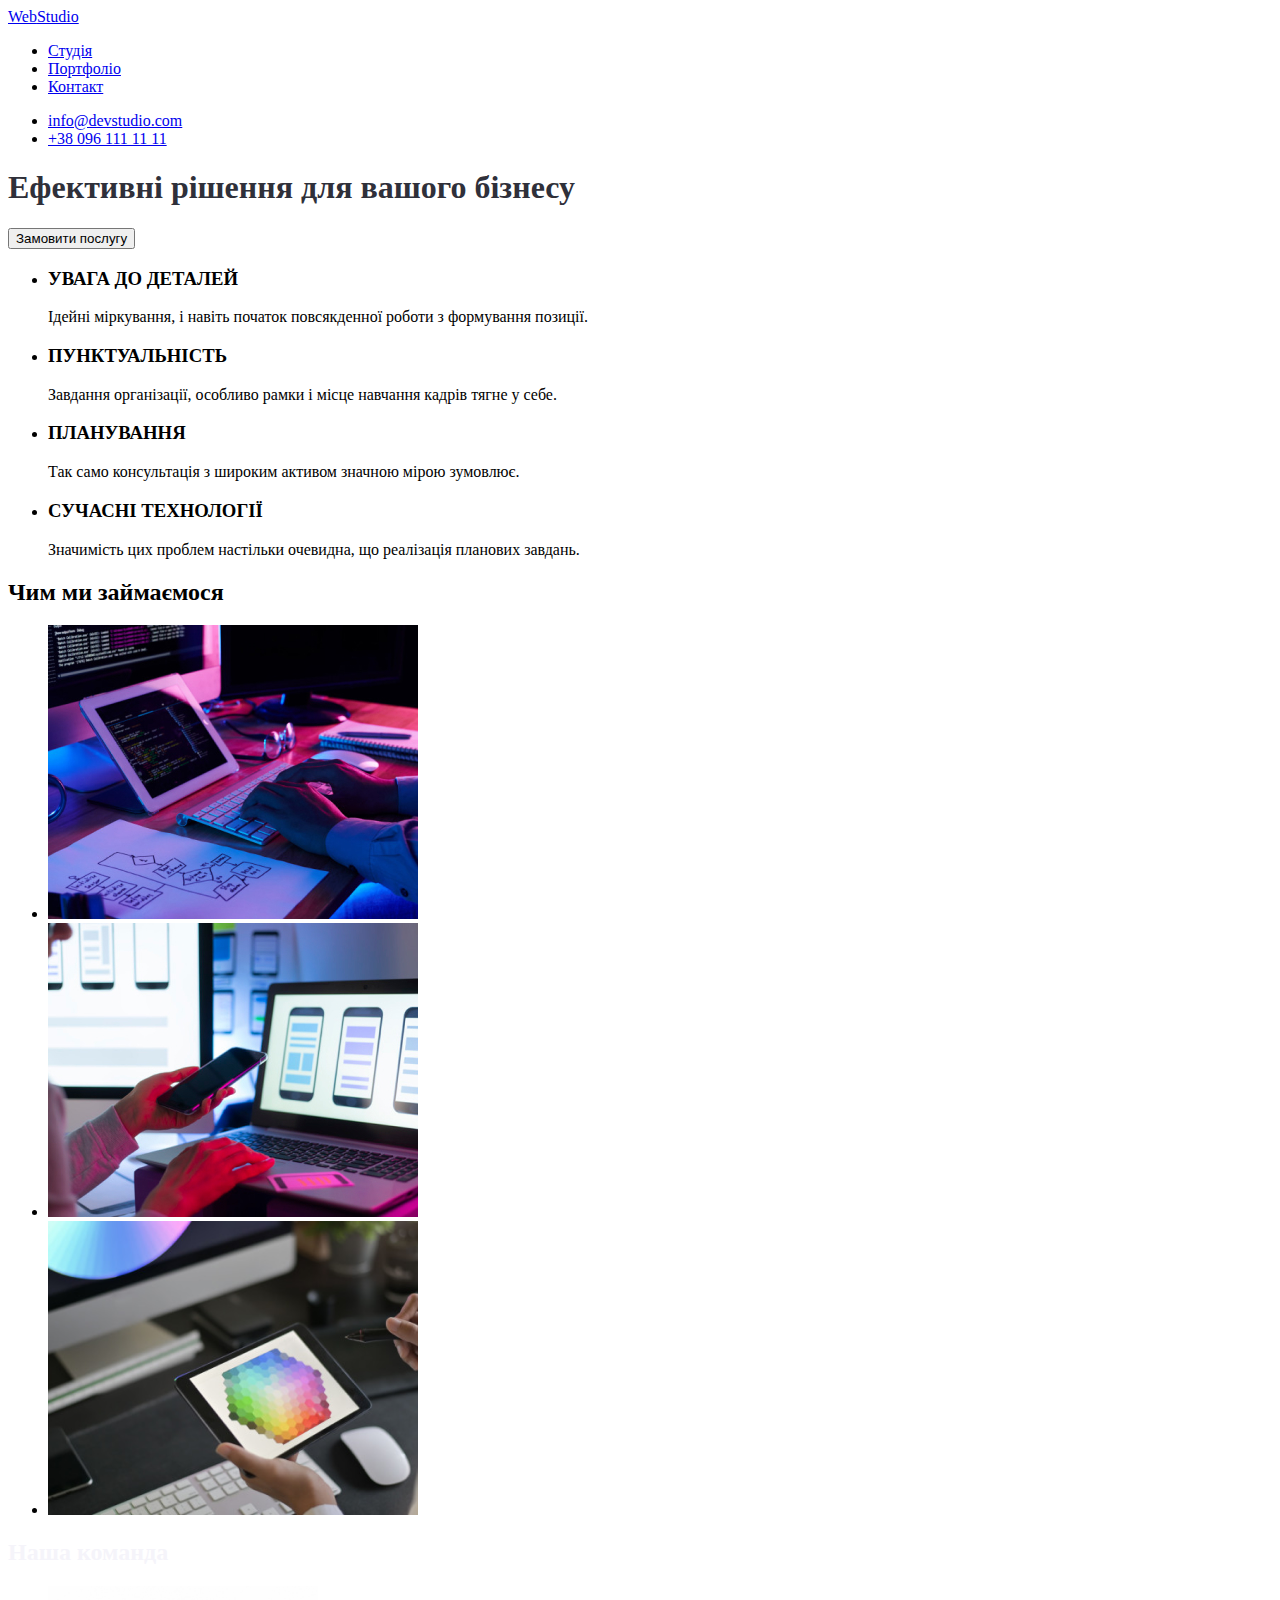
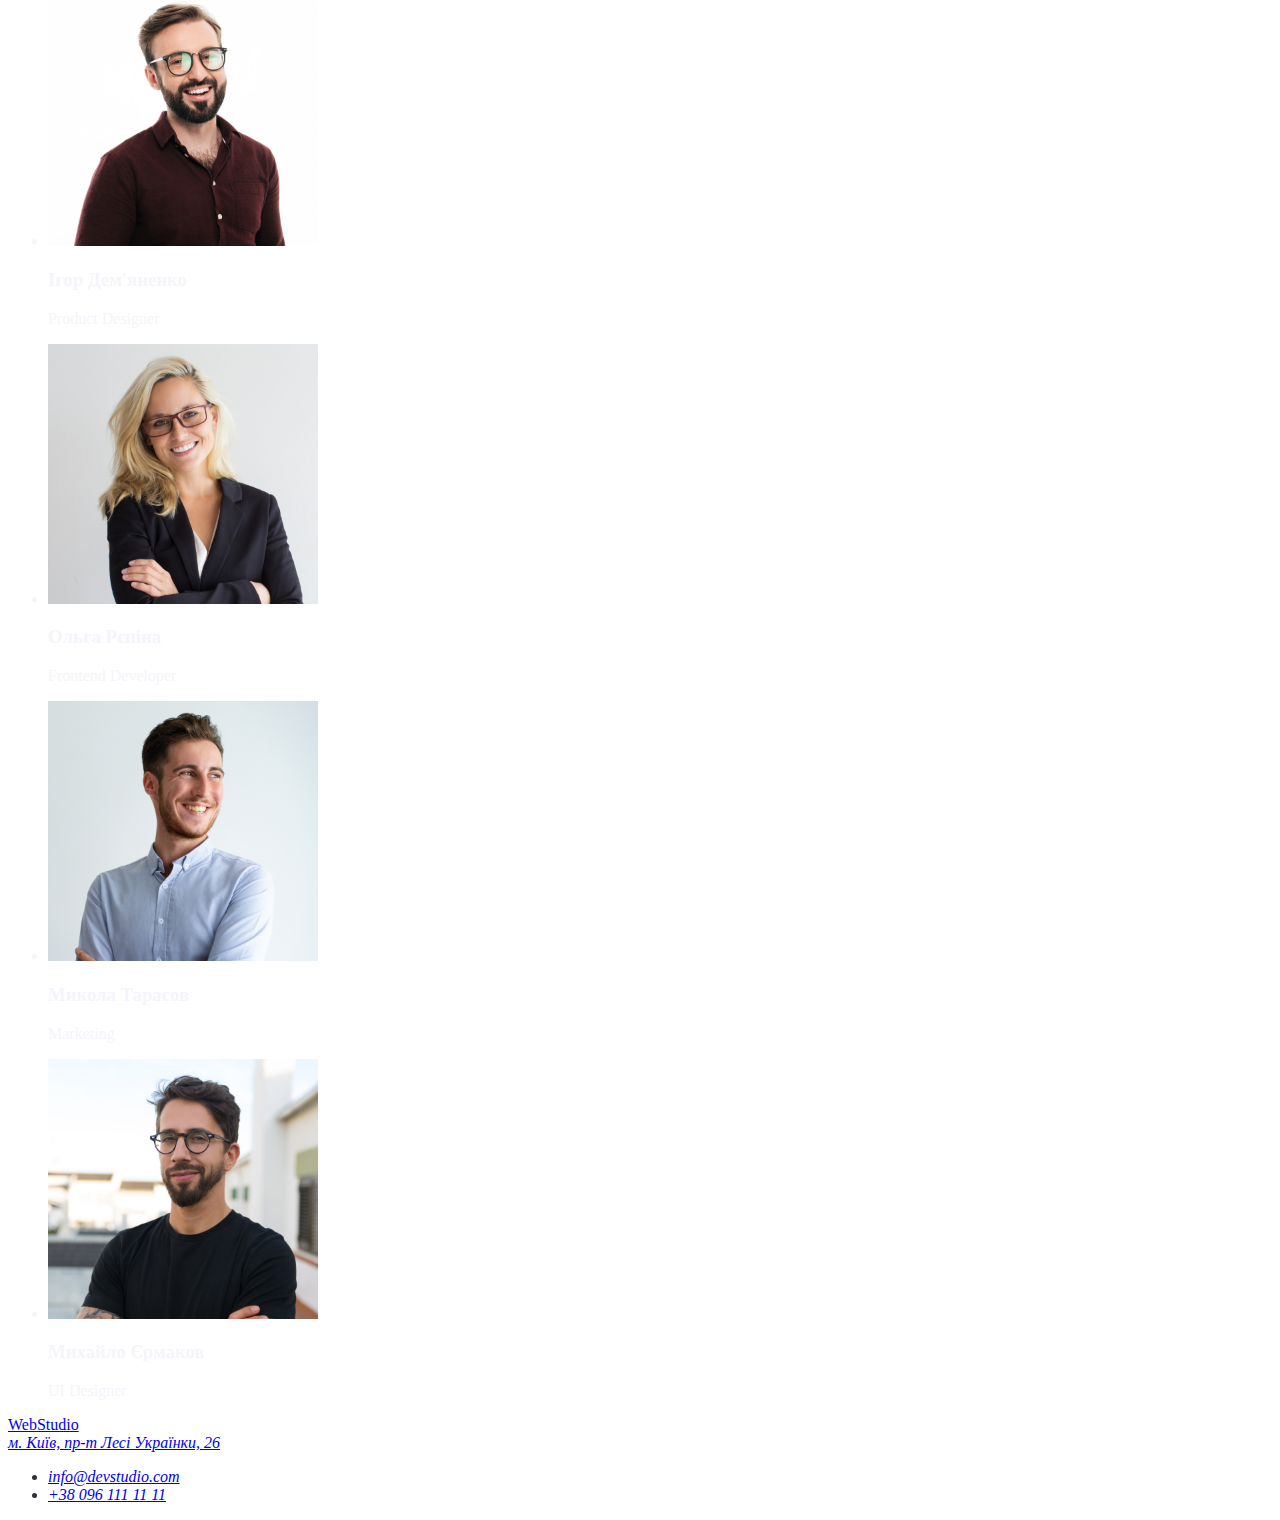
<file: index.html>
<!DOCTYPE html>
<html lang="en">
<head>
    <meta charset="UTF-8">
    <meta name="viewport" content="width=device-width, initial-scale=1.0">
    <title>Дз-9</title>
    <link rel="preconnect" href="https://fonts.googleapis.com" />
    <link rel="preconnect" href="https://fonts.gstatic.com" crossorigin />
    <link
      href="https://fonts.googleapis.com/css2?family=Raleway:ital,wght@0,100..900;1,100..900&family=Roboto:ital,wght@0,100;0,300;0,400;0,500;0,700;0,900;1,100;1,300;1,400;1,500;1,700;1,900&display=swap"
      rel="stylesheet">
    <link rel="stylesheet" href="./css/style.css">
</head>
<body>
    <body>
        <header class="header">
          <a href="./index.html"
            ><span>Web</span>Studio</a>
          <nav>
            <ul>
              <li>
                <a href="./index.html" >Студія</a>
              </li>
              <li >
                <a href="#">Портфоліо</a>
              </li>
              <li><a href="#">Контакт</a></li>
            </ul>
          </nav>
          <ul>
            <li>
              <a href="mailto:info@devstudio.com">info@devstudio.com</a>
            </li>
            <li>
              <a href="tel:+380961111111">+38 096 111 11 11</a>
            </li>
          </ul>
        </header>
    
        <main>
            <section class="hero">
            <h1>Ефективні рішення для вашого бізнесу</h1>
            <button type="button">Замовити послугу</button>
          </section>
          <section>
            <ul>
              <li>
                <h3>УВАГА ДО ДЕТАЛЕЙ</h3>
                <p>
                  Ідейні міркування, і навіть початок повсякденної роботи з
                  формування позиції.
                </p>
              </li>
    
              <li>
                <h3>ПУНКТУАЛЬНІСТЬ</h3>
                <p>
                  Завдання організації, особливо рамки і місце навчання кадрів тягне
                  у себе.
                </p>
              </li>
    
              <li>
                <h3>ПЛАНУВАННЯ</h3>
                <p>
                  Так само консультація з широким активом значною мірою зумовлює.
                </p>
              </li>
              <li>
                <h3>СУЧАСНІ ТЕХНОЛОГІЇ</h3>
                <p>
                  Значимість цих проблем настільки очевидна, що реалізація планових
                  завдань.
                </p>
              </li>
            </ul>
          </section>
          <section>
            <h2>Чим ми займаємося</h2>
            <ul>
              <li>
                <img src="./img/planchet.jpg" alt="comp" width="370px"/>
              </li>
              <li>
                <img src="./img/noytbyk.jpg" alt="tel" width="370px"/>
              </li>
              <li>
                <img src="./img/planchet2.png" alt="colors" width="370px"/>
              </li>
            </ul>
          </section>
          <section class="team">
            <h2>Наша команда</h2>
            <ul>
              <li>
                <img src="./img/igor.jpg" alt="men1" width="270px"/>
                <h3>Ігор Дем'яненко</h3>
                <p>Product Designer</p>
              </li>
              <li>
                <img src="./img/oliga.jpg" alt="women1" width="270px"/>
                <h3>Ольга Рєпіна</h3>
                <p>Frontend Developer</p>
              </li>
              <li>
                <img src="./img/mukola.jpg" alt="men2" width="270px"/>
                <h3>Микола Тарасов</h3>
                <p>Marketing</p>
              </li>
              <li>
                <img src="./img/misha.jpg" alt="men3" width="270px"/>
                <h3>Михайло Єрмаков</h3>
                <p>UI Designer</p>
              </li>
            </ul>
          </section>
        </main>
        <footer class="link">
          <a href="./index.html"><span >Web</span>Studio</a>
          <address >
            <a href="https://www.google.com/maps/dir/49.2307466,28.3990018/%D0%B1%D1%83%D0%BB%D1%8C%D0%B2%D0%B0%D1%80+%D0%9B%D0%B5%D1%81%D1%96+%D0%A3%D0%BA%D1%80%D0%B0%D1%97%D0%BD%D0%BA%D0%B8,+26,+%D0%9A%D0%B8%D1%97%D0%B2,+%D0%A3%D0%BA%D1%80%D0%B0%D1%97%D0%BD%D0%B0,+02000/@49.8346986,28.1557272,8z/data=!3m1!4b1!4m9!4m8!1m1!4e1!1m5!1m1!1s0x40d4cf0e033ecbe9:0x57a4dffefec77da0!2m2!1d30.5383858!2d50.4265807?entry=ttu">
              м. Київ, пр-т Лесі Українки, 26</a>
            <ul>
              <li>
                <a href="mailto: info@devstudio.com">info@devstudio.com</a>
              </li>
              <li>
                <a href="tel: +380961111111">+38 096 111 11 11</a
                >
              </li>
            </ul>
          </address>
        </footer>
</body>
</html>
</file>
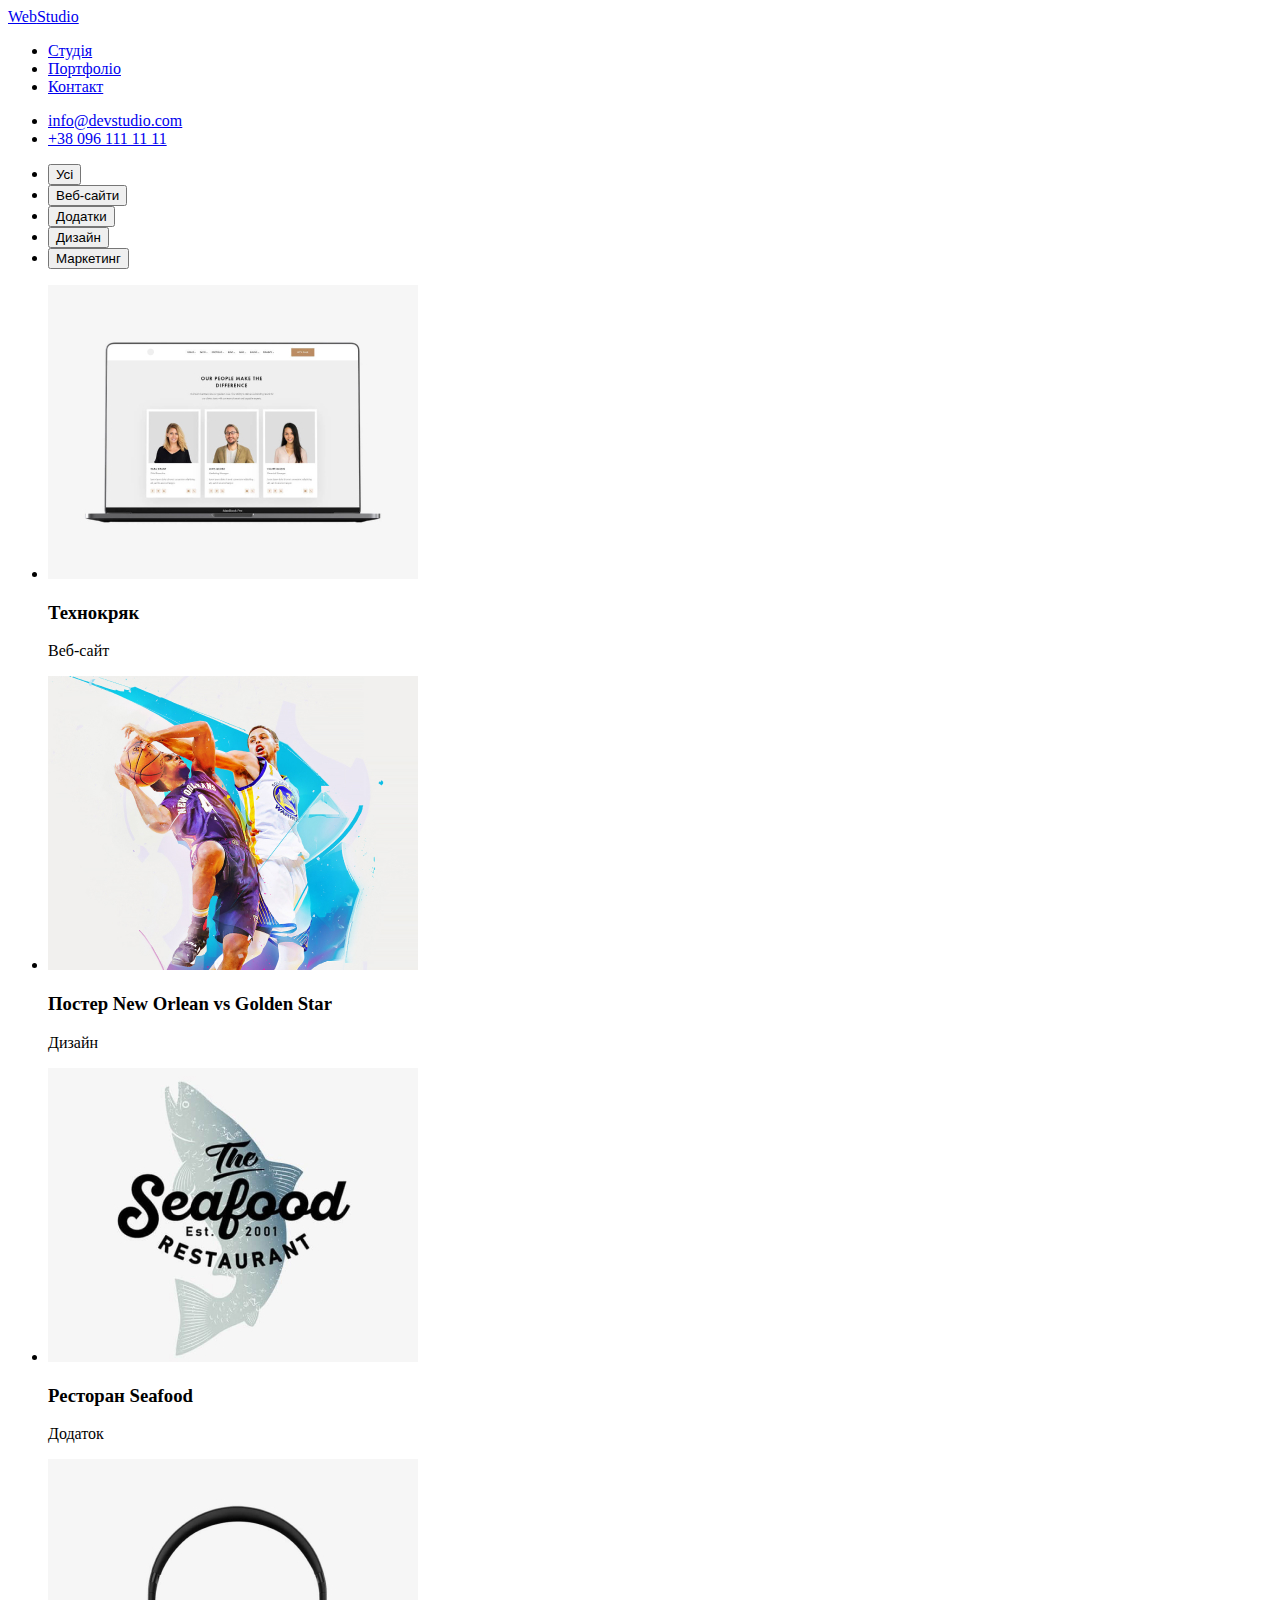
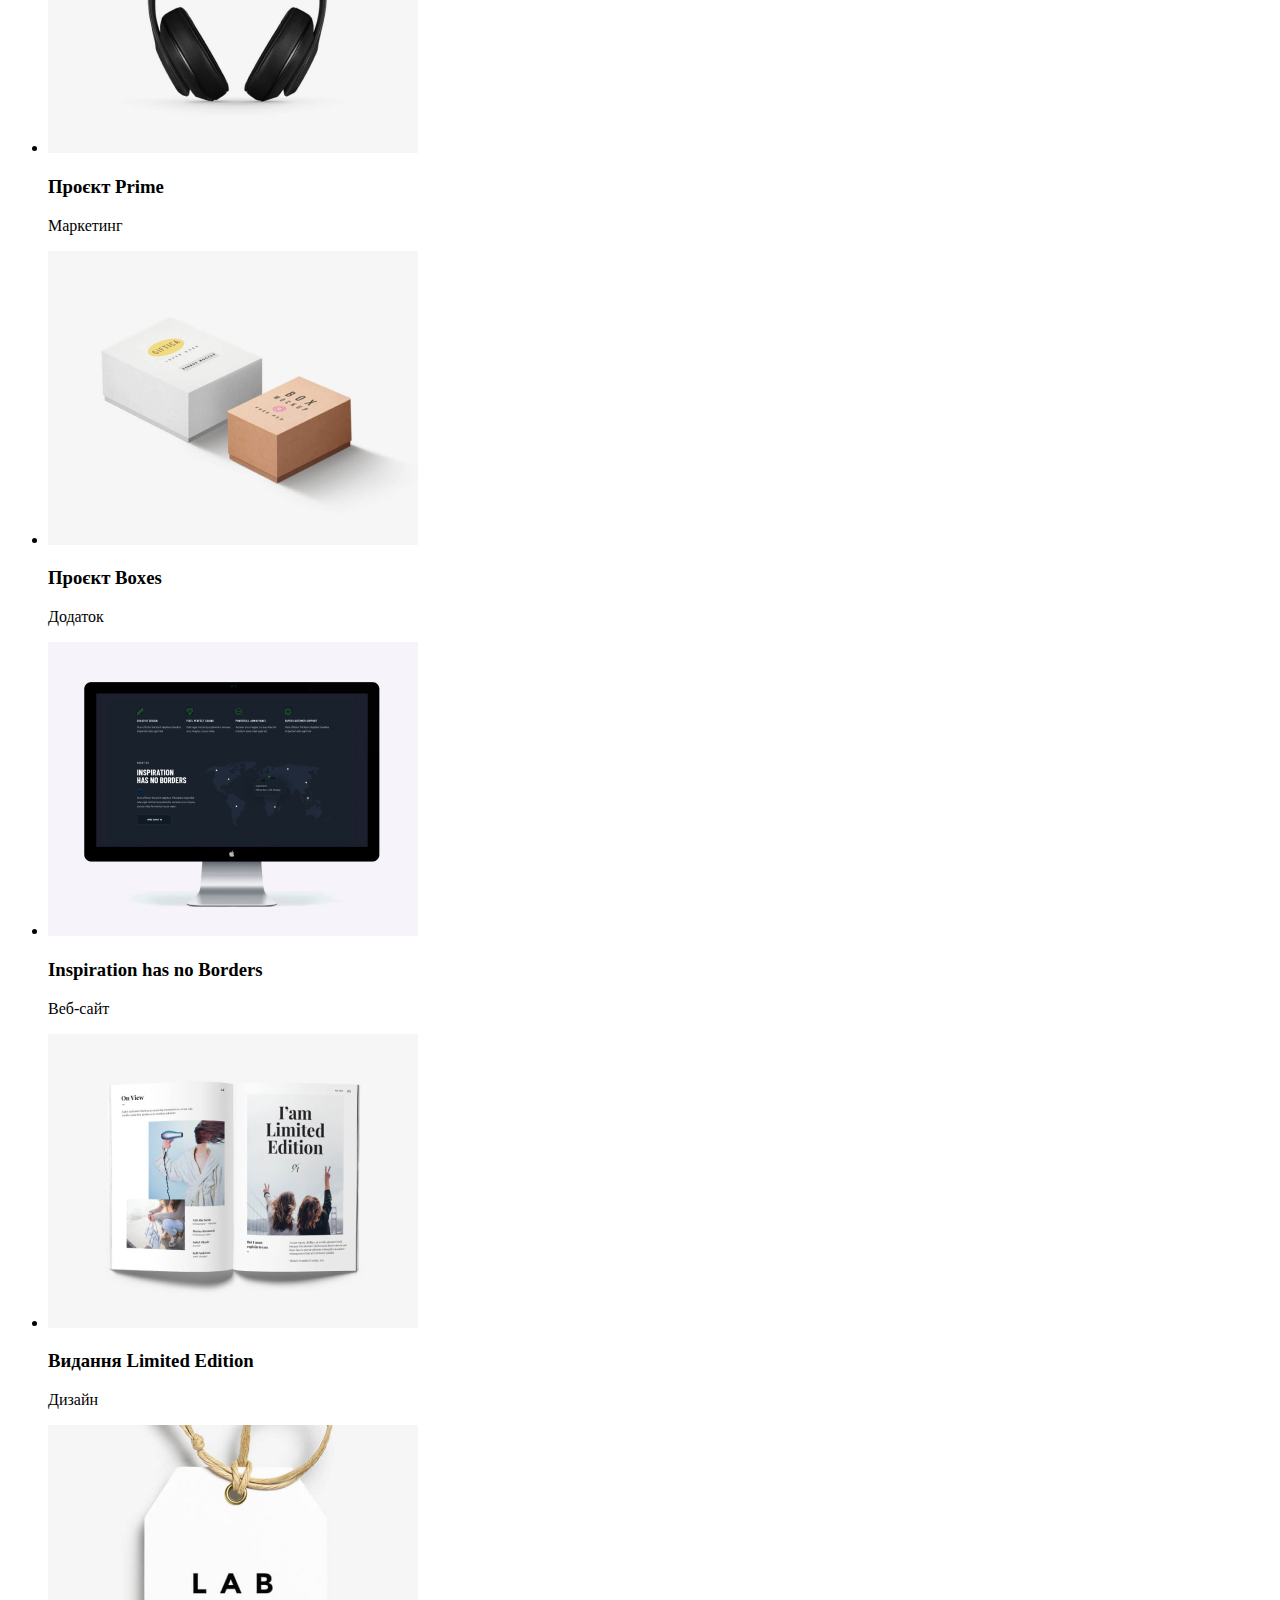
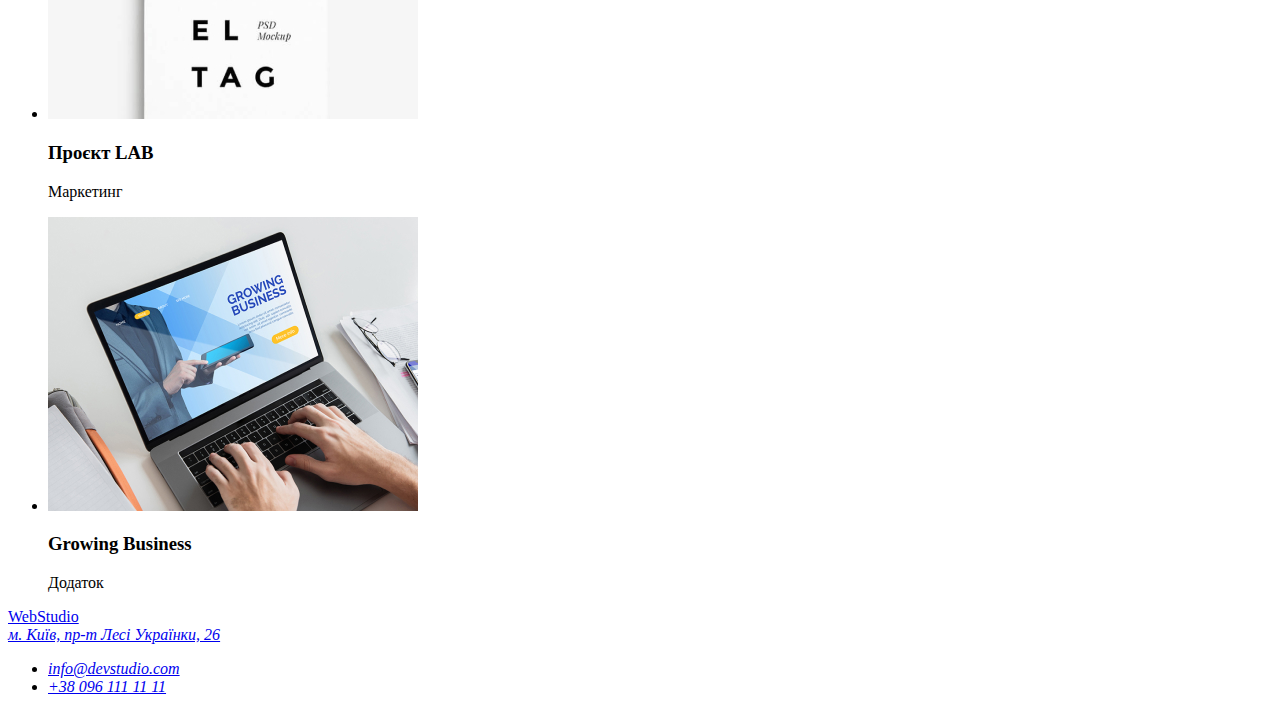
<file: pages/portfolio.html>
<!DOCTYPE html>
<html lang="uk">
  <head>
    <meta charset="UTF-8" />
    <meta name="viewport" content="width=device-width, initial-scale=1.0" />
    <title>WebStudio</title>
    <link rel="preconnect" href="https://fonts.googleapis.com" />
    <link rel="preconnect" href="https://fonts.gstatic.com" crossorigin />
    <link
      href="https://fonts.googleapis.com/css2?family=Raleway:ital,wght@0,100..900;1,100..900&family=Roboto:ital,wght@0,100;0,300;0,400;0,500;0,700;0,900;1,100;1,300;1,400;1,500;1,700;1,900&display=swap"
      rel="stylesheet"
    />
    <link rel="stylesheet" href="../css/style.css" />
  </head>
  <body>
    <header>
      <a href="../index.html"><span>Web</span>Studio</a>
      <nav>
        <ul>
          <li>
            <a href="../index.html">Студія</a>
          </li>
          <li>
            <a href="../pages/portfolio.html">Портфоліо</a>
          </li>
          <li><a href="#">Контакт</a></li>
        </ul>
      </nav>
      <ul>
        <li>
          <a href="mailto:info@devstudio.com">info@devstudio.com</a>
        </li>
        <li>
          <a href="tel:+380961111111">+38 096 111 11 11</a>
        </li>
      </ul>
    </header>
    <main>
      <section>
        <ul>
          <li><button type="button">Усі</button></li>
          <li>
            <button type="button">Веб-сайти</button>
          </li>
          <li>
            <button type="button">Додатки</button>
          </li>
          <li>
            <button type="button">Дизайн</button>
          </li>
          <li>
            <button type="button">Маркетинг</button>
          </li>
        </ul>
        <ul>
          <li>
            <img
              src="../img/texnocrak.jpg"
              alt="ноутбук"
            />

            <h3>Технокряк</h3>

            <p>Веб-сайт</p>
          </li>
          <li>
            <img
              src="../img/poster.jpg"
              alt="два баскетболіста грают"
            />

            <h3>Постер New Orlean vs Golden Star</h3>

            <p>Дизайн</p>
          </li>

          <li>
            <img
              src="../img/restoran.jpg"
              alt="ресторан із морепродуктами"
            />

            <h3>Ресторан Seafood</h3>

            <p>Додаток</p>
          </li>

          <li>
            <img src="../img/nayshnuku.jpg" alt="чорні навушники"/>

            <h3>Проєкт Prime</h3>

            <p>Маркетинг</p>
          </li>

          <li>
            <img
              src="../img/korobku.jpg"
              alt="дві коробки друг на друзі"
            />

            <h3>Проєкт Boxes</h3>

            <p>Додаток</p>
          </li>

          <li>
            <img src="../img/monitor.jpg" alt="чорний монітор"/>

            <h3>Inspiration has no Borders</h3>

            <p>Веб-сайт</p>
          </li>

          <li>
            <img
              src="../img/knuga.jpg"
              alt="розгорнутий журнал"
            />

            <h3>Видання Limited Edition</h3>

            <p>Дизайн</p>
          </li>

          <li>
            <img src="../img/birka.jpg" alt="біла бірка" />

            <h3>Проєкт LAB</h3>

            <p>Маркетинг</p>
          </li>

          <li>
            <img src="../img/noytbyk2.jpg" alt="ноутбук"/>
            <h3>Growing Business</h3>

            <p>Додаток</p>
          </li>
        </ul>
      </section>
    </main>
    <footer>
      <a href="../index.html"
        ><span>Web</span>Studio</a
      >
      <address>
        <a href="https://www.bing.com/maps?q=%D0%BC.+%D0%9A%D0%B8%D1%97%D0%B2%2C+%D0%BF%D1%80-%D1%82+%D0%9B%D0%B5%D1%81%D1%96+%D0%A3%D0%BA%D1%80%D0%B0%D1%97%D0%BD%D0%BA%D0%B8%2C+26&form=ANSPH1&refig=dc9846a03b17409ab5a18abfe517efdb&pc=U531&ucpdpc=UCPD" target="_blank">
          м. Київ, пр-т Лесі Українки, 26</a
        >

        <ul>
          <li>
            <a href="mailto: info@devstudio.com"
              >info@devstudio.com</a
            >
          </li>
          <li>
            <a href="tel: +380961111111"
              >+38 096 111 11 11</a
            >
          </li>
        </ul>
      </address>
    </footer>
  </body>
</html>
</file>
<file: css/style.css>
:root {
  --accent-color: #2196f3;
  --logo-color: #000;
  --text-color: #212121;
  --additional-color: #757575;
  --footer-namber: rgba(255, 255, 255, 0.6);
  --footer-background: #2f303a;
  --team-background: #f5f4fa;
  --main-background: #fff;
}
 .link {
  color: var(--footer-background);
}
.team {
  color: var(--team-background);
}
.hero {
  color: var(--footer-background);
}
</file>
